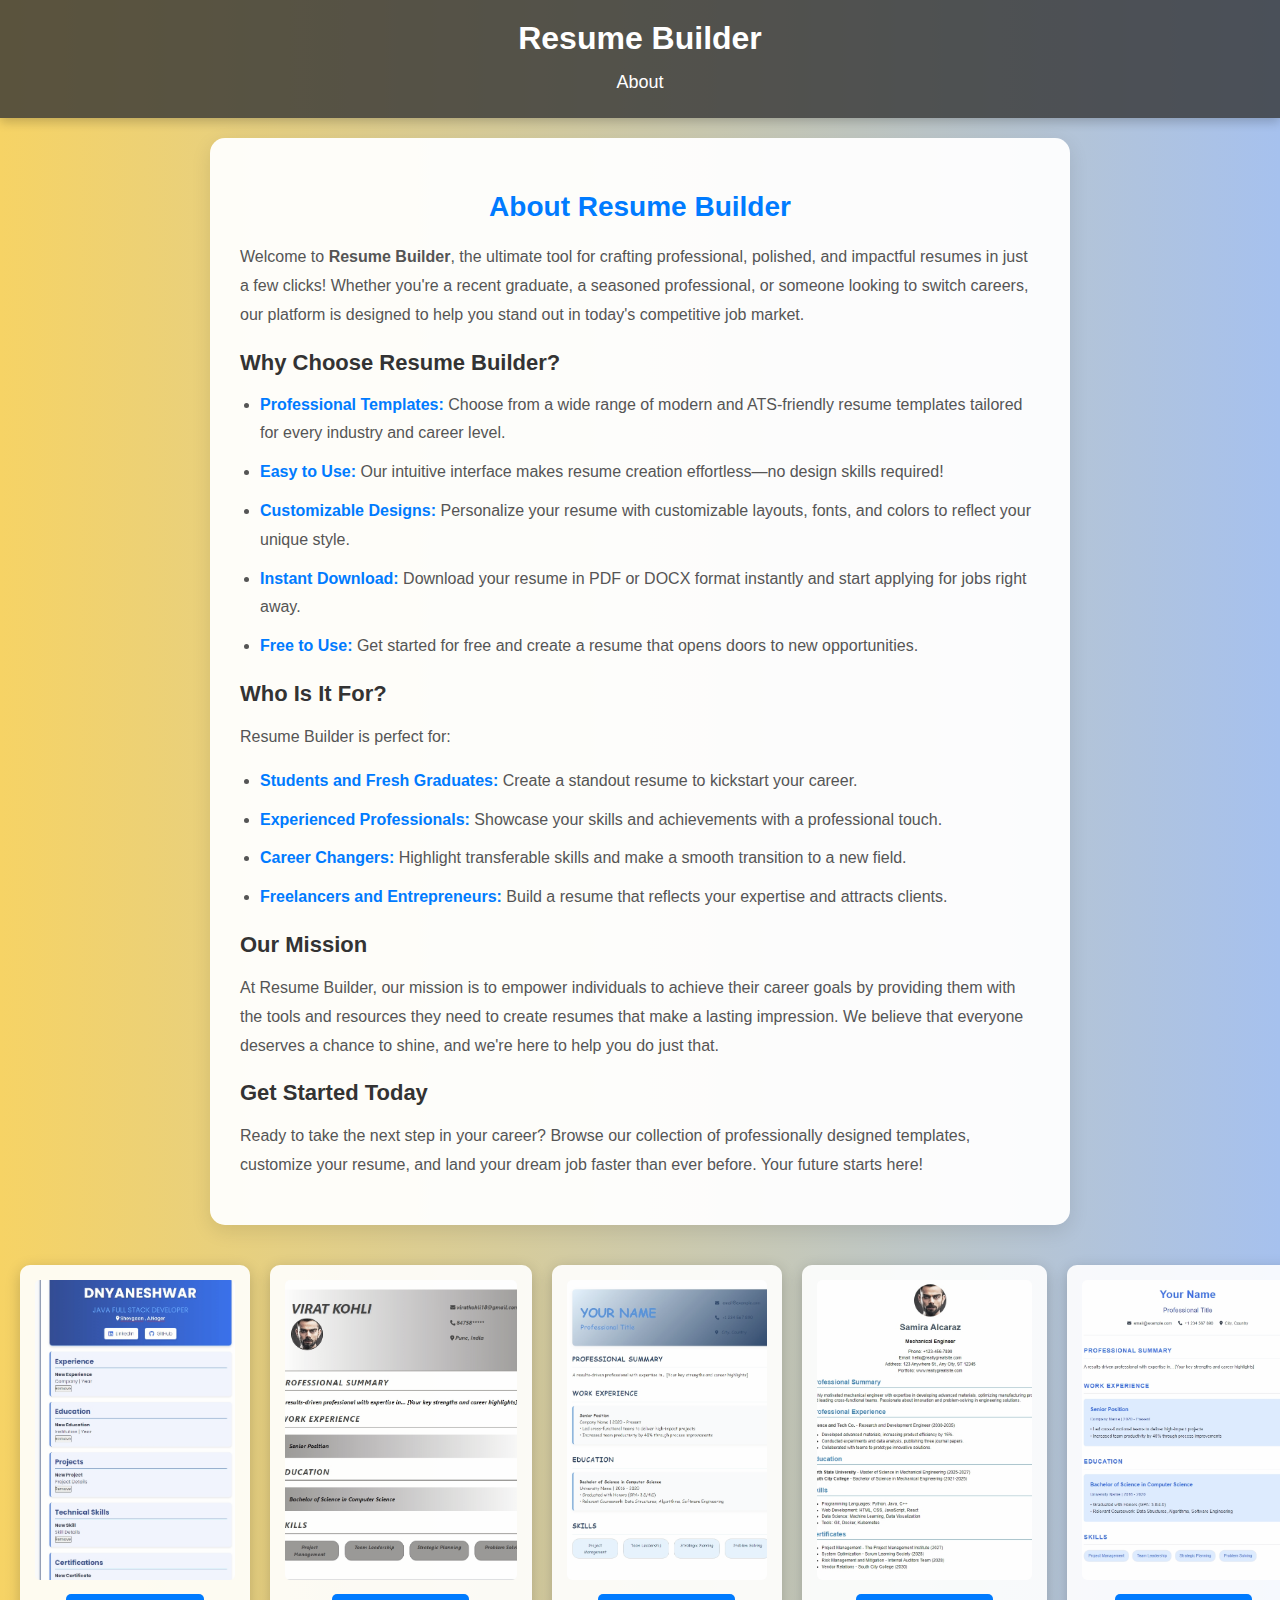
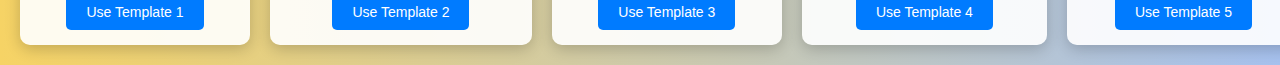
<file: index.html>
<!DOCTYPE html>
<html lang="en">
<head>
    <meta charset="UTF-8">
    <meta name="viewport" content="width=device-width, initial-scale=1.0">
    <title>Resume Builder</title>
    <link rel="stylesheet" href="style.css">
    <style>
        /* General Styles */
        body {
            font-family: Arial, sans-serif;
            text-align: center;
            margin: 0;
            padding: 0;
            background: linear-gradient(270deg, #ff9a9e, #fad0c4, #fbc2eb, #a6c1ee, #f6d365);
            background-size: 400% 400%;
            animation: gradientBG 15s ease infinite;
            color: #333;
        }

        /* Header */
        header {
            background-color: rgba(51, 51, 51, 0.8);
            color: white;
            padding: 20px 0;
            animation: fadeInDown 1s ease-in-out;
            box-shadow: 0 4px 10px rgba(0, 0, 0, 0.2);
        }

        header h1 {
            margin: 0;
            font-size: 32px;
            animation: pulse 2s infinite;
        }

        /* Navbar */
        .navbar {
            display: flex;
            justify-content: center;
            align-items: center;
            flex-direction: column;
            gap: 10px;
            margin-top: 10px;
        }

        .navbar a {
            color: white;
            text-decoration: none;
            font-size: 18px;
            padding: 5px 10px;
            border-radius: 5px;
            transition: background 0.3s, transform 0.3s;
        }

        .navbar a:hover {
            background: rgba(255, 255, 255, 0.2);
            transform: translateY(-3px);
        }

        /* About Section */
        .about-section {
            margin: 20px auto;
            padding: 30px;
            background: rgba(255, 255, 255, 0.95);
            border-radius: 15px;
            box-shadow: 0 6px 20px rgba(0, 0, 0, 0.1);
            max-width: 800px;
            animation: fadeInUp 1s ease-in-out;
            text-align: left;
        }

        .about-section h2 {
            font-size: 28px;
            margin-bottom: 20px;
            color: #007bff;
            text-align: center;
        }

        .about-section h3 {
            font-size: 22px;
            margin-top: 20px;
            margin-bottom: 10px;
            color: #333;
        }

        .about-section p {
            font-size: 16px;
            line-height: 1.8;
            color: #555;
            margin-bottom: 15px;
        }

        .about-section ul {
            margin: 15px 0;
            padding-left: 20px;
        }

        .about-section ul li {
            font-size: 16px;
            line-height: 1.8;
            color: #555;
            margin-bottom: 10px;
        }

        .about-section ul li strong {
            color: #007bff;
        }

        /* Template Container */
        .template-container {
            display: flex;
            justify-content: space-between;
            flex-wrap: nowrap;
            padding: 20px;
            gap: 20px;
            overflow-x: auto;
            width: 100%;
            margin: 0 auto;
        }

        /* Individual Template */
        .template {
            background: rgba(255, 255, 255, 0.9);
            padding: 15px;
            border-radius: 10px;
            box-shadow: 0 4px 15px rgba(0, 0, 0, 0.2);
            transition: transform 0.3s ease-in-out, box-shadow 0.3s ease-in-out;
            animation: fadeInUp 1s ease-in-out;
            flex: 1 1 auto;
            min-width: 200px;
            max-width: 250px;
        }

        .template img {
            width: 100%;
            height: 300px;
            border-radius: 5px;
            transition: transform 0.3s, opacity 0.3s;
            opacity: 0.9;
            object-fit: cover;
        }

        /* Hover Effect */
        .template:hover {
            transform: scale(1.05);
            box-shadow: 0 8px 20px rgba(0, 0, 0, 0.3);
        }

        .template img:hover {
            transform: scale(1.1);
            opacity: 1;
        }

        /* Button */
        .use-template {
            margin-top: 10px;
            padding: 10px 20px;
            border: none;
            background: #007bff;
            color: white;
            border-radius: 5px;
            cursor: pointer;
            transition: background 0.3s, transform 0.3s, box-shadow 0.3s;
            font-size: 14px;
        }

        .use-template:hover {
            background: #0056b3;
            transform: translateY(-5px);
            box-shadow: 0 4px 10px rgba(0, 0, 0, 0.2);
        }

        /* Keyframe Animations */
        @keyframes fadeInDown {
            0% {
                opacity: 0;
                transform: translateY(-20px);
            }
            100% {
                opacity: 1;
                transform: translateY(0);
            }
        }

        @keyframes fadeInUp {
            0% {
                opacity: 0;
                transform: translateY(20px);
            }
            100% {
                opacity: 1;
                transform: translateY(0);
            }
        }

        @keyframes gradientBG {
            0% {
                background-position: 0% 50%;
            }
            50% {
                background-position: 100% 50%;
            }
            100% {
                background-position: 0% 50%;
            }
        }

        @keyframes pulse {
            0% {
                transform: scale(1);
            }
            50% {
                transform: scale(1.05);
            }
            100% {
                transform: scale(1);
            }
        }

        /* Responsive Design */
        @media (max-width: 768px) {
            .template-container {
                gap: 10px;
            }

            .template {
                min-width: 150px;
                max-width: 180px;
            }

            .template img {
                height: 200px;
            }

            .use-template {
                padding: 8px 16px;
                font-size: 12px;
            }
        }

        @media (max-width: 480px) {
            header h1 {
                font-size: 24px;
            }

            .template {
                min-width: 120px;
                max-width: 140px;
            }

            .template img {
                height: 150px;
            }

            .use-template {
                padding: 6px 12px;
                font-size: 10px;
            }
        }
    </style>
</head>
<body>
    <header>
        <h1>Resume Builder</h1>
        <div class="navbar">
            <a href="#about">About</a>
        </div>
    </header>

    <!-- About Section -->
    <section id="about" class="about-section">
        <h2>About Resume Builder</h2>
        <p>
            Welcome to <strong>Resume Builder</strong>, the ultimate tool for crafting professional, polished, and impactful resumes in just a few clicks! Whether you're a recent graduate, a seasoned professional, or someone looking to switch careers, our platform is designed to help you stand out in today's competitive job market.
        </p>
        <h3>Why Choose Resume Builder?</h3>
        <ul>
            <li><strong>Professional Templates:</strong> Choose from a wide range of modern and ATS-friendly resume templates tailored for every industry and career level.</li>
            <li><strong>Easy to Use:</strong> Our intuitive interface makes resume creation effortless—no design skills required!</li>
            <li><strong>Customizable Designs:</strong> Personalize your resume with customizable layouts, fonts, and colors to reflect your unique style.</li>
            <li><strong>Instant Download:</strong> Download your resume in PDF or DOCX format instantly and start applying for jobs right away.</li>
            <li><strong>Free to Use:</strong> Get started for free and create a resume that opens doors to new opportunities.</li>
        </ul>
        <h3>Who Is It For?</h3>
        <p>
            Resume Builder is perfect for:
        </p>
        <ul>
            <li><strong>Students and Fresh Graduates:</strong> Create a standout resume to kickstart your career.</li>
            <li><strong>Experienced Professionals:</strong> Showcase your skills and achievements with a professional touch.</li>
            <li><strong>Career Changers:</strong> Highlight transferable skills and make a smooth transition to a new field.</li>
            <li><strong>Freelancers and Entrepreneurs:</strong> Build a resume that reflects your expertise and attracts clients.</li>
        </ul>
        <h3>Our Mission</h3>
        <p>
            At Resume Builder, our mission is to empower individuals to achieve their career goals by providing them with the tools and resources they need to create resumes that make a lasting impression. We believe that everyone deserves a chance to shine, and we're here to help you do just that.
        </p>
        <h3>Get Started Today</h3>
        <p>
            Ready to take the next step in your career? Browse our collection of professionally designed templates, customize your resume, and land your dream job faster than ever before. Your future starts here!
        </p>
    </section>

    <!-- Template Container -->
    <section class="template-container">
        <div class="template">
            <img src="img1.jpeg" alt="Template 1">
            <button class="use-template"><a href="./gg.html" target="_self" style="text-decoration: none; color: white;">Use Template 1</a></button>
        </div>
        <div class="template">
            <img src="img2.jpeg" alt="Template 2">
            <button class="use-template"><a href="./tj.html" target="_self" style="text-decoration: none; color: white;">Use Template 2</a></button>
        </div>
        <div class="template">
            <img src="img4.jpeg" alt="Template 3">
            <button class="use-template"><a href="./sk.html" target="_self" style="text-decoration: none; color: white;">Use Template 3</a></button>
        </div>
        <div class="template">
            <img src="img3.jpeg" alt="Template 4">
            <button class="use-template"><a href="./dk.html" target="_self" style="text-decoration: none; color: white;">Use Template 4</a></button>
        </div>
        <div class="template">
            <img src="img5.jpeg" alt="Template 5">
            <button class="use-template"><a href="./sbnew.html" target="_self" style="text-decoration: none; color: white;">Use Template 5</a></button>
        </div>
    </section>

    <script>
        document.querySelectorAll('.use-template').forEach(button => {
            button.addEventListener('click', () => {
                alert("Template selected!");
            });
        });
    </script>
</body>
</html>
</file>
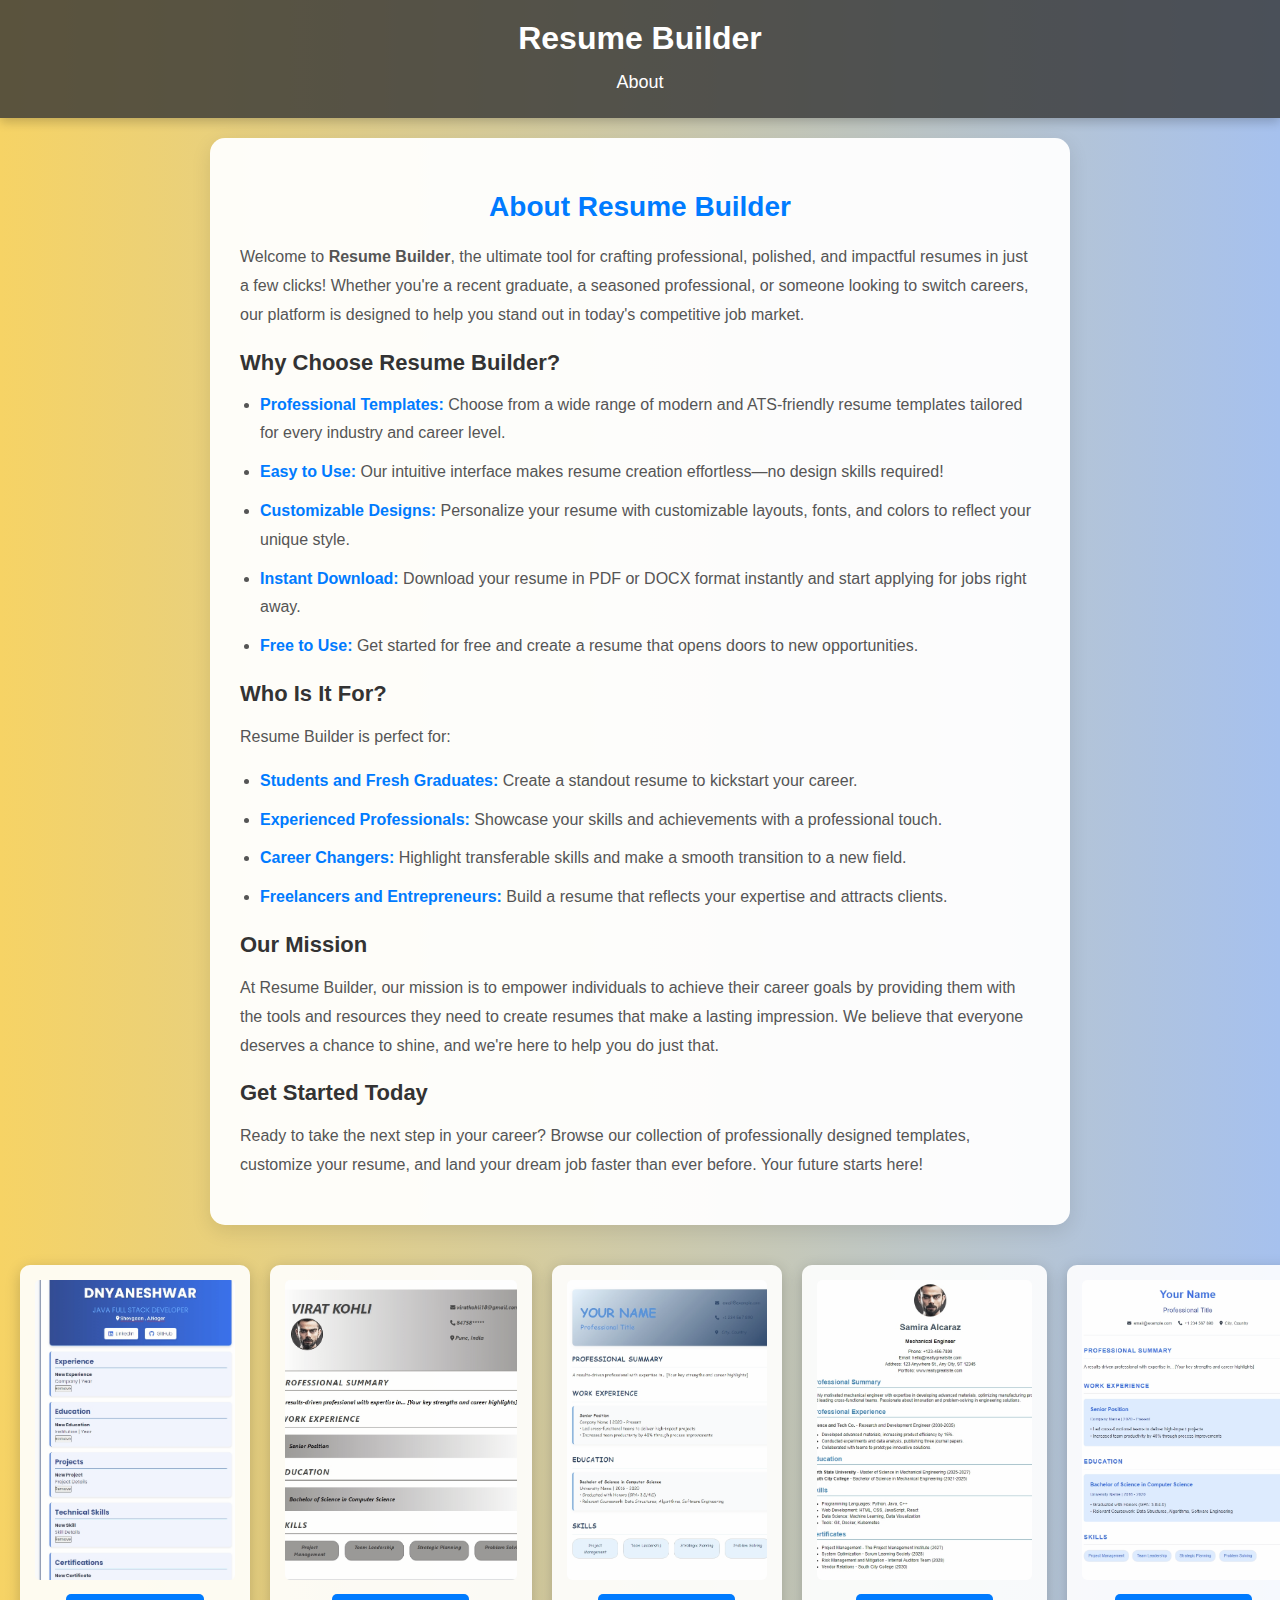
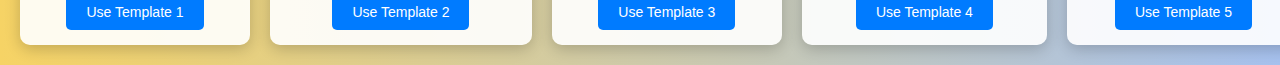
<file: DEMO/index.html>
<!DOCTYPE html>
<html lang="en">
<head>
    <meta charset="UTF-8">
    <meta name="viewport" content="width=device-width, initial-scale=1.0">
    <title>Resume Builder</title>
    <link rel="stylesheet" href="style.css">
    <style>
        /* General Styles */
        body {
            font-family: Arial, sans-serif;
            text-align: center;
            margin: 0;
            padding: 0;
            background: linear-gradient(270deg, #ff9a9e, #fad0c4, #fbc2eb, #a6c1ee, #f6d365);
            background-size: 400% 400%;
            animation: gradientBG 15s ease infinite;
            color: #333;
        }

        /* Header */
        header {
            background-color: rgba(51, 51, 51, 0.8);
            color: white;
            padding: 20px 0;
            animation: fadeInDown 1s ease-in-out;
            box-shadow: 0 4px 10px rgba(0, 0, 0, 0.2);
        }

        header h1 {
            margin: 0;
            font-size: 32px;
            animation: pulse 2s infinite;
        }

        /* Navbar */
        .navbar {
            display: flex;
            justify-content: center;
            align-items: center;
            flex-direction: column;
            gap: 10px;
            margin-top: 10px;
        }

        .navbar a {
            color: white;
            text-decoration: none;
            font-size: 18px;
            padding: 5px 10px;
            border-radius: 5px;
            transition: background 0.3s, transform 0.3s;
        }

        .navbar a:hover {
            background: rgba(255, 255, 255, 0.2);
            transform: translateY(-3px);
        }

        /* About Section */
        .about-section {
            margin: 20px auto;
            padding: 30px;
            background: rgba(255, 255, 255, 0.95);
            border-radius: 15px;
            box-shadow: 0 6px 20px rgba(0, 0, 0, 0.1);
            max-width: 800px;
            animation: fadeInUp 1s ease-in-out;
            text-align: left;
        }

        .about-section h2 {
            font-size: 28px;
            margin-bottom: 20px;
            color: #007bff;
            text-align: center;
        }

        .about-section h3 {
            font-size: 22px;
            margin-top: 20px;
            margin-bottom: 10px;
            color: #333;
        }

        .about-section p {
            font-size: 16px;
            line-height: 1.8;
            color: #555;
            margin-bottom: 15px;
        }

        .about-section ul {
            margin: 15px 0;
            padding-left: 20px;
        }

        .about-section ul li {
            font-size: 16px;
            line-height: 1.8;
            color: #555;
            margin-bottom: 10px;
        }

        .about-section ul li strong {
            color: #007bff;
        }

        /* Template Container */
        .template-container {
            display: flex;
            justify-content: space-between;
            flex-wrap: nowrap;
            padding: 20px;
            gap: 20px;
            overflow-x: auto;
            width: 100%;
            margin: 0 auto;
        }

        /* Individual Template */
        .template {
            background: rgba(255, 255, 255, 0.9);
            padding: 15px;
            border-radius: 10px;
            box-shadow: 0 4px 15px rgba(0, 0, 0, 0.2);
            transition: transform 0.3s ease-in-out, box-shadow 0.3s ease-in-out;
            animation: fadeInUp 1s ease-in-out;
            flex: 1 1 auto;
            min-width: 200px;
            max-width: 250px;
        }

        .template img {
            width: 100%;
            height: 300px;
            border-radius: 5px;
            transition: transform 0.3s, opacity 0.3s;
            opacity: 0.9;
            object-fit: cover;
        }

        /* Hover Effect */
        .template:hover {
            transform: scale(1.05);
            box-shadow: 0 8px 20px rgba(0, 0, 0, 0.3);
        }

        .template img:hover {
            transform: scale(1.1);
            opacity: 1;
        }

        /* Button */
        .use-template {
            margin-top: 10px;
            padding: 10px 20px;
            border: none;
            background: #007bff;
            color: white;
            border-radius: 5px;
            cursor: pointer;
            transition: background 0.3s, transform 0.3s, box-shadow 0.3s;
            font-size: 14px;
        }

        .use-template:hover {
            background: #0056b3;
            transform: translateY(-5px);
            box-shadow: 0 4px 10px rgba(0, 0, 0, 0.2);
        }

        /* Keyframe Animations */
        @keyframes fadeInDown {
            0% {
                opacity: 0;
                transform: translateY(-20px);
            }
            100% {
                opacity: 1;
                transform: translateY(0);
            }
        }

        @keyframes fadeInUp {
            0% {
                opacity: 0;
                transform: translateY(20px);
            }
            100% {
                opacity: 1;
                transform: translateY(0);
            }
        }

        @keyframes gradientBG {
            0% {
                background-position: 0% 50%;
            }
            50% {
                background-position: 100% 50%;
            }
            100% {
                background-position: 0% 50%;
            }
        }

        @keyframes pulse {
            0% {
                transform: scale(1);
            }
            50% {
                transform: scale(1.05);
            }
            100% {
                transform: scale(1);
            }
        }

        /* Responsive Design */
        @media (max-width: 768px) {
            .template-container {
                gap: 10px;
            }

            .template {
                min-width: 150px;
                max-width: 180px;
            }

            .template img {
                height: 200px;
            }

            .use-template {
                padding: 8px 16px;
                font-size: 12px;
            }
        }

        @media (max-width: 480px) {
            header h1 {
                font-size: 24px;
            }

            .template {
                min-width: 120px;
                max-width: 140px;
            }

            .template img {
                height: 150px;
            }

            .use-template {
                padding: 6px 12px;
                font-size: 10px;
            }
        }
    </style>
</head>
<body>
    <header>
        <h1>Resume Builder</h1>
        <div class="navbar">
            <a href="#about">About</a>
        </div>
    </header>

    <!-- About Section -->
    <section id="about" class="about-section">
        <h2>About Resume Builder</h2>
        <p>
            Welcome to <strong>Resume Builder</strong>, the ultimate tool for crafting professional, polished, and impactful resumes in just a few clicks! Whether you're a recent graduate, a seasoned professional, or someone looking to switch careers, our platform is designed to help you stand out in today's competitive job market.
        </p>
        <h3>Why Choose Resume Builder?</h3>
        <ul>
            <li><strong>Professional Templates:</strong> Choose from a wide range of modern and ATS-friendly resume templates tailored for every industry and career level.</li>
            <li><strong>Easy to Use:</strong> Our intuitive interface makes resume creation effortless—no design skills required!</li>
            <li><strong>Customizable Designs:</strong> Personalize your resume with customizable layouts, fonts, and colors to reflect your unique style.</li>
            <li><strong>Instant Download:</strong> Download your resume in PDF or DOCX format instantly and start applying for jobs right away.</li>
            <li><strong>Free to Use:</strong> Get started for free and create a resume that opens doors to new opportunities.</li>
        </ul>
        <h3>Who Is It For?</h3>
        <p>
            Resume Builder is perfect for:
        </p>
        <ul>
            <li><strong>Students and Fresh Graduates:</strong> Create a standout resume to kickstart your career.</li>
            <li><strong>Experienced Professionals:</strong> Showcase your skills and achievements with a professional touch.</li>
            <li><strong>Career Changers:</strong> Highlight transferable skills and make a smooth transition to a new field.</li>
            <li><strong>Freelancers and Entrepreneurs:</strong> Build a resume that reflects your expertise and attracts clients.</li>
        </ul>
        <h3>Our Mission</h3>
        <p>
            At Resume Builder, our mission is to empower individuals to achieve their career goals by providing them with the tools and resources they need to create resumes that make a lasting impression. We believe that everyone deserves a chance to shine, and we're here to help you do just that.
        </p>
        <h3>Get Started Today</h3>
        <p>
            Ready to take the next step in your career? Browse our collection of professionally designed templates, customize your resume, and land your dream job faster than ever before. Your future starts here!
        </p>
    </section>

    <!-- Template Container -->
    <section class="template-container">
        <div class="template">
            <img src="img1.jpeg" alt="Template 1">
            <button class="use-template"><a href="./gg.html" target="_self" style="text-decoration: none; color: white;">Use Template 1</a></button>
        </div>
        <div class="template">
            <img src="img2.jpeg" alt="Template 2">
            <button class="use-template"><a href="./tj.html" target="_self" style="text-decoration: none; color: white;">Use Template 2</a></button>
        </div>
        <div class="template">
            <img src="img4.jpeg" alt="Template 3">
            <button class="use-template"><a href="./sk.html" target="_self" style="text-decoration: none; color: white;">Use Template 3</a></button>
        </div>
        <div class="template">
            <img src="img3.jpeg" alt="Template 4">
            <button class="use-template"><a href="./dk.html" target="_self" style="text-decoration: none; color: white;">Use Template 4</a></button>
        </div>
        <div class="template">
            <img src="img5.jpeg" alt="Template 5">
            <button class="use-template"><a href="./sbnew.html" target="_self" style="text-decoration: none; color: white;">Use Template 5</a></button>
        </div>
    </section>

    <script>
        document.querySelectorAll('.use-template').forEach(button => {
            button.addEventListener('click', () => {
                alert("Template selected!");
            });
        });
    </script>
</body>
</html>
</file>
<file: style.css>
/* General Styles */
body {
    font-family: Arial, sans-serif;
    text-align: center;
    margin: 0;
    padding: 0;
    background-color: #f4f4f4;
}

/* Header */
header {
    background-color: #333;
    color: white;
    padding: 15px 0;
}

/* Template Container */
.template-container {
    display: flex;
    justify-content: center;
    flex-wrap: wrap;
    padding: 20px;
    gap: 20px;
}

/* Individual Template */
.template {
    background: white;
    padding: 10px;
    border-radius: 8px;
    box-shadow: 0 0 10px rgba(0, 0, 0, 0.1);
    transition: transform 0.3s ease-in-out;
}

.template img {
    width: 150px;
    height: 200px;
    border-radius: 5px;
    transition: transform 0.3s;
}

/* Hover Effect */
.template:hover {
    transform: scale(1.05);
}

.template img:hover {
    transform: scale(1.1);
}

/* Button */
.use-template {
    margin-top: 10px;
    padding: 8px 12px;
    border: none;
    background: #007bff;
    color: white;
    border-radius: 5px;
    cursor: pointer;
    transition: background 0.3s;
}

.use-template:hover {
    background: #0056b3;
}

/* Responsive Design */
@media (max-width: 768px) {
    .template-container {
        flex-direction: column;
        align-items: center;
    }

    .template img {
        width: 100px;
        height: 150px;
    }
}
</file>
<file: DEMO/style.css>
/* General Styles */
body {
    font-family: Arial, sans-serif;
    text-align: center;
    margin: 0;
    padding: 0;
    background-color: #f4f4f4;
}

/* Header */
header {
    background-color: #333;
    color: white;
    padding: 15px 0;
}

/* Template Container */
.template-container {
    display: flex;
    justify-content: center;
    flex-wrap: wrap;
    padding: 20px;
    gap: 20px;
}

/* Individual Template */
.template {
    background: white;
    padding: 10px;
    border-radius: 8px;
    box-shadow: 0 0 10px rgba(0, 0, 0, 0.1);
    transition: transform 0.3s ease-in-out;
}

.template img {
    width: 150px;
    height: 200px;
    border-radius: 5px;
    transition: transform 0.3s;
}

/* Hover Effect */
.template:hover {
    transform: scale(1.05);
}

.template img:hover {
    transform: scale(1.1);
}

/* Button */
.use-template {
    margin-top: 10px;
    padding: 8px 12px;
    border: none;
    background: #007bff;
    color: white;
    border-radius: 5px;
    cursor: pointer;
    transition: background 0.3s;
}

.use-template:hover {
    background: #0056b3;
}

/* Responsive Design */
@media (max-width: 768px) {
    .template-container {
        flex-direction: column;
        align-items: center;
    }

    .template img {
        width: 100px;
        height: 150px;
    }
}
</file>
